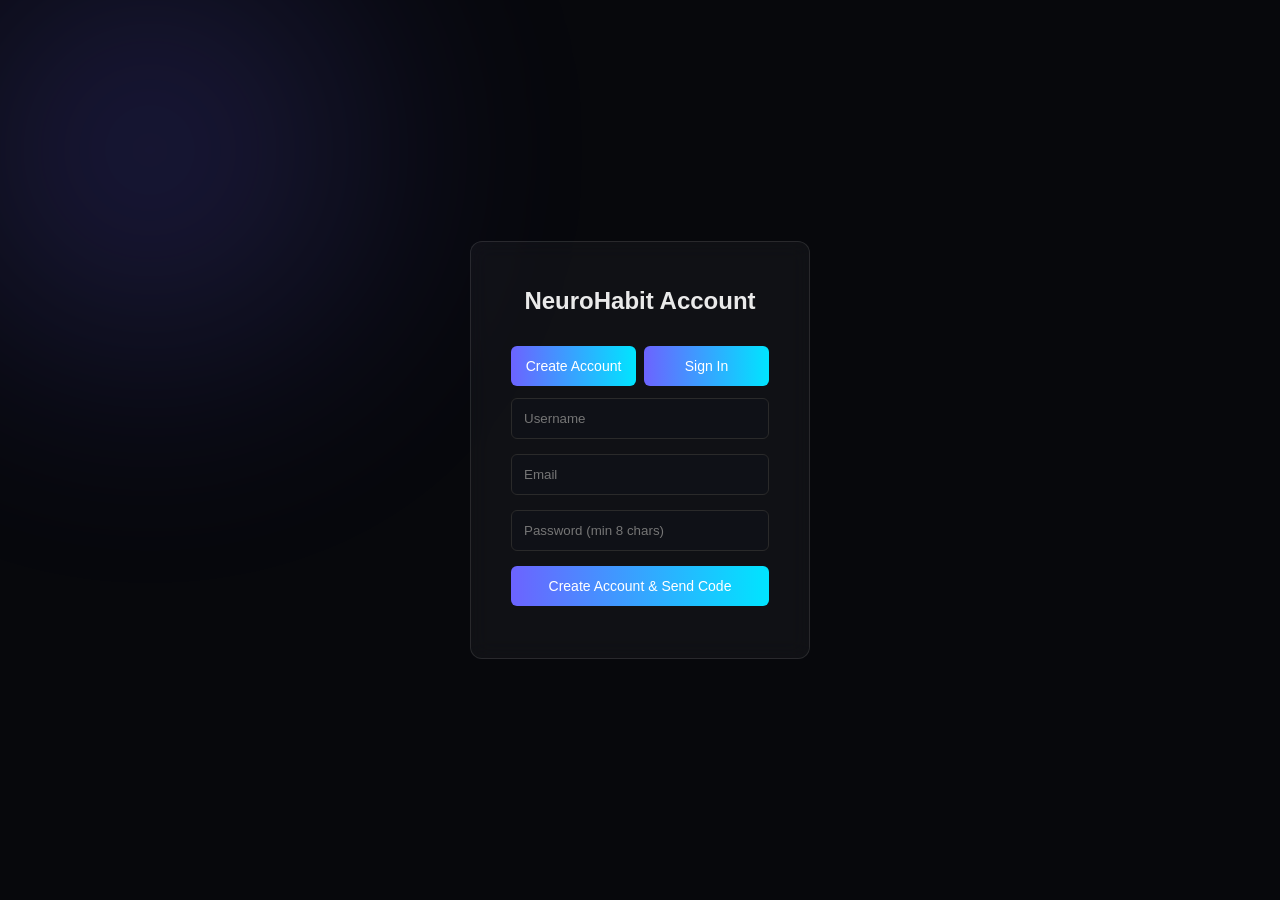
<file: 1login.html>
﻿<!DOCTYPE html>
<html lang="en">
<head>
<meta charset="UTF-8">
<meta name="viewport" content="width=device-width, initial-scale=1.0">
<title>Login | NeuroHabit</title>
<link rel="stylesheet" href="style.css">
</head>
<body>
<div class="glow"></div>

<div class="auth-wrapper">
  <div class="auth-card">
    <h2>NeuroHabit Account</h2>

    <div style="display:flex;gap:8px;margin-bottom:12px;">
      <button id="signupTab" type="button" onclick="showSignup()" style="flex:1;">Create Account</button>
      <button id="signinTab" type="button" onclick="showSignin()" style="flex:1;">Sign In</button>
    </div>

    <div id="signupSection">
      <input id="signupUsername" type="text" placeholder="Username" autocomplete="nickname" maxlength="32">
      <input id="signupEmail" type="email" placeholder="Email" autocomplete="email">
      <input id="signupPassword" type="password" placeholder="Password (min 8 chars)" autocomplete="new-password">
      <button onclick="registerAccount()">Create Account & Send Code</button>

      <div id="verifySection" style="display:none; margin-top:12px;">
        <input id="codeInput" type="text" placeholder="Enter 6-digit code" maxlength="6">
        <button onclick="verifySignupCode()">Verify Email</button>
      </div>
    </div>

    <div id="signinSection" style="display:none;">
      <input id="signinEmail" type="email" placeholder="Email" autocomplete="email">
      <input id="signinPassword" type="password" placeholder="Password" autocomplete="current-password">
      <button onclick="signIn()">Sign In</button>
    </div>

    <p id="statusMsg" style="margin-top:12px;color:#9a9a9a;font-size:13px;"></p>
  </div>
</div>

<script>
let pendingEmail = "";

function showSignup() {
  document.getElementById('signupSection').style.display = 'block';
  document.getElementById('signinSection').style.display = 'none';
}

function showSignin() {
  document.getElementById('signupSection').style.display = 'none';
  document.getElementById('signinSection').style.display = 'block';
}

async function registerAccount() {
  const username = document.getElementById('signupUsername').value.trim();
  const email = document.getElementById('signupEmail').value.trim();
  const password = document.getElementById('signupPassword').value;
  const status = document.getElementById('statusMsg');

  if (!username || !email || !password) {
    status.textContent = 'Enter username, email, and password.';
    return;
  }

  status.textContent = 'Creating account and sending code...';

  try {
    const res = await fetch('/api/auth/register', {
      method: 'POST',
      headers: { 'Content-Type': 'application/json' },
      body: JSON.stringify({ username, email, password })
    });
    const data = await res.json();
    if (!res.ok) {
      status.textContent = data.error || 'Could not create account.';
      return;
    }

    pendingEmail = email;
    document.getElementById('verifySection').style.display = 'block';
    status.textContent = 'Code sent successfully. Enter it below to verify your email.';
  } catch (err) {
    status.textContent = 'Network error while sending code.';
  }
}

async function verifySignupCode() {
  const code = document.getElementById('codeInput').value.trim();
  const status = document.getElementById('statusMsg');

  if (!pendingEmail || !code) {
    status.textContent = 'Enter the verification code sent to your email.';
    return;
  }

  status.textContent = 'Verifying...';

  try {
    const res = await fetch('/api/auth/verify-code', {
      method: 'POST',
      headers: { 'Content-Type': 'application/json' },
      body: JSON.stringify({ email: pendingEmail, code })
    });
    const data = await res.json();
    if (!res.ok) {
      status.textContent = data.error || 'Verification failed.';
      return;
    }

    status.textContent = 'Verified. Redirecting...';
    window.location.href = 'dashboard.html';
  } catch (err) {
    status.textContent = 'Network error while verifying.';
  }
}

async function signIn() {
  const email = document.getElementById('signinEmail').value.trim();
  const password = document.getElementById('signinPassword').value;
  const status = document.getElementById('statusMsg');

  if (!email || !password) {
    status.textContent = 'Enter both email and password.';
    return;
  }

  status.textContent = 'Signing in...';

  try {
    const res = await fetch('/api/auth/login', {
      method: 'POST',
      headers: { 'Content-Type': 'application/json' },
      body: JSON.stringify({ email, password })
    });
    const data = await res.json();
    if (!res.ok) {
      status.textContent = data.error || 'Sign in failed.';
      return;
    }

    status.textContent = 'Signed in. Redirecting...';
    window.location.href = 'dashboard.html';
  } catch (err) {
    status.textContent = 'Network error while signing in.';
  }
}
</script>

</body>
</html>
</file>
<file: style.css>
* {
  margin: 0;
  padding: 0;
  box-sizing: border-box;
}

body {
  font-family: 'Sora', sans-serif;
  background: #07080c;
  color: #eaeaea;
  line-height: 1.6;
  overflow-x: hidden;
}

/*Glowing Gackground*/

.glow {
  position: fixed;
  width: 600px;
  height: 600px;
  background: radial-gradient(circle, #6c63ff, transparent 70%);
  top: -150px;
  left: -150px;
  filter: blur(120px);
  opacity: 0.3;
  z-index: -1;
}

.glow-right {
  background: radial-gradient(circle, #00e5ff, transparent 70%);
  top: auto;
  left: auto;
  bottom: -200px;
  right: -150px;
  opacity: 0.15;
}

/*Header*/

header {
  display: flex;
  justify-content: space-between;
  align-items: center;
  padding: 28px 80px;
  position: sticky;
  top: 0;
  z-index: 100;
  background: rgba(7, 8, 12, 0.85);
  backdrop-filter: blur(16px);
  border-bottom: 1px solid rgba(255, 255, 255, 0.05);
}

.logo {
  font-family: 'DM Mono', monospace;
  font-weight: 500;
  letter-spacing: 2px;
  font-size: 14px;
  text-transform: uppercase;
  background: linear-gradient(90deg, #6c63ff, #00e5ff);
  -webkit-background-clip: text;
  -webkit-text-fill-color: transparent;
}

nav a {
  margin-left: 28px;
  text-decoration: none;
  color: #9a9a9a;
  font-size: 13px;
  transition: 0.2s;
  letter-spacing: 0.3px;
}

nav a:hover {
  color: white;
}

/*Hero Component*/

.hero {
  text-align: center;
  margin-top: 120px;
  max-width: 680px;
  margin-left: auto;
  margin-right: auto;
  padding: 0 20px;
}

.hero-tag {
  display: inline-block;
  font-family: 'DM Mono', monospace;
  font-size: 10px;
  letter-spacing: 2.5px;
  text-transform: uppercase;
  color: #6c63ff;
  background: rgba(108, 99, 255, 0.1);
  border: 1px solid rgba(108, 99, 255, 0.25);
  padding: 5px 14px;
  border-radius: 20px;
  margin-bottom: 22px;
}

.hero h1 {
  font-size: 54px;
  font-weight: 500;
  margin-bottom: 18px;
  line-height: 1.15;
}

.hero span {
  background: linear-gradient(90deg, #6c63ff, #00e5ff);
  -webkit-background-clip: text;
  -webkit-text-fill-color: transparent;
}

.hero p {
  color: #9c9c9c;
  font-size: 16px;
  max-width: 500px;
  margin: 0 auto;
}

/*CTA Button*/

.cta {
  margin-top: 36px;
  padding: 13px 34px;
  border-radius: 8px;
  border: none;
  font-size: 14px;
  font-family: 'Sora', sans-serif;
  font-weight: 500;
  cursor: pointer;
  background: linear-gradient(90deg, #6c63ff, #00e5ff);
  color: white;
  letter-spacing: 0.3px;
  transition: 0.25s;
}

.cta:hover {
  transform: translateY(-2px);
  box-shadow: 0 10px 30px rgba(108, 99, 255, 0.4);
}

/*Featers*/

.features {
  display: flex;
  justify-content: center;
  gap: 24px;
  margin-top: 120px;
  padding: 0 80px;
  flex-wrap: wrap;
}

.feature {
  max-width: 260px;
  padding: 28px;
  background: rgba(255, 255, 255, 0.03);
  border: 1px solid rgba(255, 255, 255, 0.08);
  border-radius: 12px;
  backdrop-filter: blur(6px);
  transition: 0.25s;
}

.feature:hover {
  transform: translateY(-6px);
  border-color: #6c63ff;
  box-shadow: 0 0 30px rgba(108, 99, 255, 0.1);
}

.feature-icon {
  font-size: 22px;
  margin-bottom: 14px;
  background: linear-gradient(90deg, #6c63ff, #00e5ff);
  -webkit-background-clip: text;
  -webkit-text-fill-color: transparent;
}

.feature h3 {
  margin-bottom: 10px;
  font-weight: 500;
  font-size: 15px;
}

.feature p {
  font-size: 13px;
  color: #8a8a8a;
  line-height: 1.6;
}

/*Shared Selection Styles*/

.section-tag {
  display: inline-block;
  font-family: 'DM Mono', monospace;
  font-size: 10px;
  letter-spacing: 2.5px;
  text-transform: uppercase;
  color: #00e5ff;
  background: rgba(0, 229, 255, 0.08);
  border: 1px solid rgba(0, 229, 255, 0.2);
  padding: 5px 14px;
  border-radius: 20px;
  margin-bottom: 24px;
}

.section-heading {
  font-size: 38px;
  font-weight: 500;
  margin-bottom: 14px;
  line-height: 1.2;
}

.section-heading span {
  background: linear-gradient(90deg, #6c63ff, #00e5ff);
  -webkit-background-clip: text;
  -webkit-text-fill-color: transparent;
}

.section-sub {
  color: #8a8a8a;
  font-size: 15px;
  max-width: 560px;
  line-height: 1.65;
  margin-bottom: 56px;
}

/*About Section*/

.about-section {
  margin-top: 160px;
  padding: 0 80px;
}

.about-grid {
  display: grid;
  grid-template-columns: 1fr 1fr;
  gap: 64px;
  align-items: start;
  margin-top: 8px;
}

.about-text h2 {
  font-size: 36px;
  font-weight: 500;
  margin-bottom: 22px;
  line-height: 1.2;
}

.about-text h2 span {
  background: linear-gradient(90deg, #6c63ff, #00e5ff);
  -webkit-background-clip: text;
  -webkit-text-fill-color: transparent;
}

.about-text p {
  font-size: 14px;
  color: #9a9a9a;
  line-height: 1.75;
  margin-bottom: 16px;
}

.about-text p strong {
  color: #eaeaea;
  font-weight: 500;
}

.about-stats {
  display: grid;
  grid-template-columns: 1fr 1fr;
  gap: 16px;
}

.stat-card {
  padding: 28px 20px;
  background: rgba(255, 255, 255, 0.03);
  border: 1px solid rgba(255, 255, 255, 0.07);
  border-radius: 12px;
  text-align: center;
  transition: 0.25s;
}

.stat-card:hover {
  border-color: rgba(108, 99, 255, 0.4);
  background: rgba(108, 99, 255, 0.05);
  transform: translateY(-4px);
}

.stat-number {
  font-family: 'DM Mono', monospace;
  font-size: 32px;
  font-weight: 500;
  background: linear-gradient(90deg, #6c63ff, #00e5ff);
  -webkit-background-clip: text;
  -webkit-text-fill-color: transparent;
  margin-bottom: 6px;
}

.stat-label {
  font-size: 11px;
  color: #666;
  letter-spacing: 0.5px;
  text-transform: uppercase;
}

/*Solution Section*/

.solution-section {
  margin-top: 160px;
  padding: 0 80px;
}

.steps-grid {
  display: flex;
  align-items: flex-start;
  gap: 0;
  margin-bottom: 48px;
}

.step-card {
  flex: 1;
  padding: 28px 24px;
  background: rgba(255, 255, 255, 0.03);
  border: 1px solid rgba(255, 255, 255, 0.07);
  border-radius: 12px;
  transition: 0.25s;
}

.step-card:hover {
  border-color: rgba(108, 99, 255, 0.35);
  background: rgba(108, 99, 255, 0.04);
  transform: translateY(-4px);
}

.step-num {
  font-family: 'DM Mono', monospace;
  font-size: 11px;
  color: #6c63ff;
  background: rgba(108, 99, 255, 0.1);
  border: 1px solid rgba(108, 99, 255, 0.2);
  display: inline-block;
  padding: 3px 10px;
  border-radius: 20px;
  margin-bottom: 14px;
  letter-spacing: 1px;
}

.step-card h3 {
  font-size: 15px;
  font-weight: 500;
  margin-bottom: 10px;
}

.step-card p {
  font-size: 13px;
  color: #8a8a8a;
  line-height: 1.65;
}

.step-connector {
  color: rgba(108, 99, 255, 0.3);
  font-size: 20px;
  padding: 0 8px;
  margin-top: 36px;
  flex-shrink: 0;
  letter-spacing: -4px;
}

.problem-callout {
  display: flex;
  align-items: flex-start;
  gap: 18px;
  padding: 24px 28px;
  background: rgba(108, 99, 255, 0.06);
  border: 1px solid rgba(108, 99, 255, 0.2);
  border-radius: 12px;
  font-size: 14px;
  color: #aaaacc;
  line-height: 1.65;
}

.callout-icon {
  font-size: 20px;
  flex-shrink: 0;
  margin-top: 1px;
}

.problem-callout strong {
  color: #eaeaea;
  font-weight: 500;
}

/*Creaters*/

.creators-section {
  margin-top: 160px;
  padding: 0 80px;
  text-align: center;
}

.creators-section .section-heading,
.creators-section .section-sub {
  margin-left: auto;
  margin-right: auto;
}

.creators-grid {
  display: flex;
  justify-content: center;
  gap: 24px;
  flex-wrap: wrap;
  margin-top: 8px;
}

.creator-card {
  width: 280px;
  padding: 32px 24px;
  background: rgba(255, 255, 255, 0.03);
  border: 1px solid rgba(255, 255, 255, 0.07);
  border-radius: 14px;
  text-align: center;
  transition: 0.25s;
}

.creator-card:hover {
  border-color: rgba(108, 99, 255, 0.4);
  transform: translateY(-6px);
  box-shadow: 0 20px 40px rgba(108, 99, 255, 0.08);
}

.creator-avatar {
  width: 64px;
  height: 64px;
  border-radius: 50%;
  background: linear-gradient(135deg, #6c63ff, #00e5ff);
  display: flex;
  align-items: center;
  justify-content: center;
  margin: 0 auto 18px;
  font-size: 22px;
  color: white;
  font-weight: 500;
}

.creator-name {
  font-size: 15px;
  font-weight: 500;
  margin-bottom: 4px;
}

.creator-role {
  font-family: 'DM Mono', monospace;
  font-size: 10px;
  letter-spacing: 1.5px;
  text-transform: uppercase;
  color: #6c63ff;
  margin-bottom: 14px;
}

.creator-bio {
  font-size: 13px;
  color: #7a7a9a;
  line-height: 1.65;
}

/*CTA Baner*/

.cta-banner {
  margin-top: 160px;
  text-align: center;
  padding: 80px 40px;
  background: rgba(108, 99, 255, 0.05);
  border-top: 1px solid rgba(108, 99, 255, 0.15);
  border-bottom: 1px solid rgba(108, 99, 255, 0.15);
}

.cta-banner h2 {
  font-size: 36px;
  font-weight: 500;
  margin-bottom: 12px;
}

.cta-banner p {
  color: #8a8a8a;
  font-size: 15px;
  margin-bottom: 4px;
}

/*Footer*/

footer {
  margin-top: 0;
  text-align: center;
  padding: 48px 40px;
  color: #444;
  font-size: 13px;
}

.footer-logo {
  font-family: 'DM Mono', monospace;
  font-size: 13px;
  letter-spacing: 2px;
  text-transform: uppercase;
  background: linear-gradient(90deg, #6c63ff, #00e5ff);
  -webkit-background-clip: text;
  -webkit-text-fill-color: transparent;
  margin-bottom: 10px;
}

/* ===================== LOGIN PAGE ===================== */

.auth-wrapper {
  height: 100vh;
  display: flex;
  align-items: center;
  justify-content: center;
}

.auth-card {
  width: 340px;
  padding: 40px;
  background: rgba(255, 255, 255, 0.04);
  border: 1px solid rgba(255, 255, 255, 0.1);
  border-radius: 12px;
  backdrop-filter: blur(10px);
  text-align: center;
}

.auth-card h2 {
  margin-bottom: 25px;
}

.auth-card input {
  width: 100%;
  padding: 12px;
  margin-bottom: 15px;
  background: #0f1117;
  border: 1px solid #2a2a2a;
  border-radius: 6px;
  color: white;
  font-family: 'Sora', sans-serif;
  outline: none;
  transition: border-color 0.2s;
}

.auth-card input:focus {
  border-color: #6c63ff;
}

.auth-card button {
  width: 100%;
  padding: 12px;
  border: none;
  border-radius: 6px;
  background: linear-gradient(90deg, #6c63ff, #00e5ff);
  color: white;
  cursor: pointer;
  font-family: 'Sora', sans-serif;
  font-size: 14px;
  font-weight: 500;
  transition: 0.2s;
}

.auth-card button:hover {
  opacity: 0.88;
  transform: translateY(-1px);
}

/* ===================== DASHBOARD ===================== */

:root {
  --bg: #07080c;
  --surface: rgba(255, 255, 255, 0.03);
  --border: rgba(255, 255, 255, 0.07);
  --border-hover: rgba(108, 99, 255, 0.5);
  --accent: #6c63ff;
  --accent2: #00e5ff;
  --accent3: #ff6b9d;
  --text: #eaeaea;
  --muted: #555870;
  --muted2: #8a8aaa;
  --green: #00ffaa;
  --yellow: #ffd166;
  --grad: linear-gradient(135deg, #6c63ff, #00e5ff);
}

.dashboard-header {
  display: flex;
  justify-content: space-between;
  align-items: center;
  padding: 30px 80px;
}

.dashboard {
  max-width: 700px;
  margin: auto;
  margin-top: 100px;
  text-align: center;
}

.dashboard h1 {
  margin-bottom: 30px;
}

.add-habit {
  display: flex;
  justify-content: center;
  gap: 10px;
  margin-bottom: 40px;
}

.add-habit input {
  padding: 12px;
  width: 260px;
  background: #0f1117;
  border: 1px solid #2a2a2a;
  border-radius: 6px;
  color: white;
  font-family: 'Sora', sans-serif;
}

.add-habit button {
  padding: 12px 22px;
  border: none;
  border-radius: 6px;
  background: linear-gradient(90deg, #6c63ff, #00e5ff);
  color: white;
  cursor: pointer;
}

#habitList {
  list-style: none;
  padding: 0;
}

.habit-item {
  display: flex;
  justify-content: space-between;
  align-items: center;
  padding: 16px;
  margin-top: 12px;
  background: rgba(255, 255, 255, 0.04);
  border: 1px solid rgba(255, 255, 255, 0.08);
  border-radius: 10px;
}

.habit-item button {
  border: none;
  background: #1f2330;
  color: white;
  padding: 6px 10px;
  border-radius: 6px;
  cursor: pointer;
}

.complete {
  text-decoration: line-through;
  opacity: 0.5;
}

/* ===================== DASHBOARD (NEW) ===================== */

.app {
  position: relative;
  z-index: 1;
  display: grid;
  grid-template-rows: auto 1fr;
  min-height: 100vh;
}

.bg-orb {
  position: fixed;
  border-radius: 50%;
  filter: blur(120px);
  opacity: 0.18;
  pointer-events: none;
  z-index: 0;
}
.bg-orb-1 { width:700px; height:700px; background:#6c63ff; top:-200px; left:-200px; }
.bg-orb-2 { width:500px; height:500px; background:#00e5ff; bottom:-150px; right:-100px; }
.bg-orb-3 { width:300px; height:300px; background:#ff6b9d; top:40%; left:45%; opacity:0.08; }

.noise {
  position: fixed;
  inset: 0;
  background-image: url("data:image/svg+xml,%3Csvg viewBox='0 0 256 256' xmlns='http://www.w3.org/2000/svg'%3E%3Cfilter id='noise'%3E%3CfeTurbulence type='fractalNoise' baseFrequency='0.9' numOctaves='4' stitchTiles='stitch'/%3E%3C/filter%3E%3Crect width='100%25' height='100%25' filter='url(%23noise)' opacity='0.04'/%3E%3C/svg%3E");
  pointer-events: none;
  z-index: 0;
  opacity: 0.4;
}

/* Header (dashboard version) */
.header {
  display: flex;
  align-items: center;
  justify-content: space-between;
  padding: 22px 40px;
  border-bottom: 1px solid var(--border);
  background: rgba(7,8,12,0.8);
  backdrop-filter: blur(20px);
  position: sticky;
  top: 0;
  z-index: 100;
}

.header-center { text-align: center; }
.header-title { font-size:13px; font-weight:600; letter-spacing:1px; text-transform:uppercase; color:var(--text); }
.header-date { font-size:11px; color:var(--muted2); font-family:'DM Mono',monospace; margin-top:2px; }

.add-habit-btn {
  display: flex;
  align-items: center;
  gap: 8px;
  padding: 10px 20px;
  border: 1px solid var(--border-hover);
  border-radius: 8px;
  background: rgba(108,99,255,0.1);
  color: var(--text);
  font-family: 'Outfit', sans-serif;
  font-size: 13px;
  font-weight: 500;
  cursor: pointer;
  transition: all 0.2s;
  letter-spacing: 0.5px;
}
.add-habit-btn:hover {
  background: rgba(108,99,255,0.22);
  border-color: var(--accent);
  box-shadow: 0 0 20px rgba(108,99,255,0.2);
  transform: translateY(-1px);
}
.add-habit-btn .plus { font-size:18px; line-height:1; color:var(--accent2); }

/* Main 3-column grid */
.main-grid {
  display: grid;
  grid-template-columns: 260px 1fr 300px;
  gap: 0;
  min-height: calc(100vh - 69px);
}

/* Panel base */
.panel {
  padding: 28px 24px;
  border-right: 1px solid var(--border);
  overflow-y: auto;
}
.panel:last-child { border-right: none; }

.panel-label {
  font-family: 'DM Mono', monospace;
  font-size: 10px;
  letter-spacing: 2.5px;
  text-transform: uppercase;
  color: var(--muted);
  margin-bottom: 20px;
  padding-bottom: 12px;
  border-bottom: 1px solid var(--border);
  display: flex;
  align-items: center;
  justify-content: space-between;
}

/* Progress panel */
.today-progress-label { font-size:12px; color:var(--muted2); margin-bottom:10px; font-weight:500; }

.progress-bar-wrap {
  background: rgba(255,255,255,0.05);
  border-radius: 4px;
  height: 8px;
  margin-bottom: 6px;
  overflow: hidden;
  border: 1px solid var(--border);
}
.progress-bar-fill {
  height: 100%;
  border-radius: 4px;
  background: var(--grad);
  transition: width 0.6s cubic-bezier(0.4,0,0.2,1);
  position: relative;
}
.progress-bar-fill::after {
  content: '';
  position: absolute;
  right: 0; top: 0; bottom: 0;
  width: 4px;
  background: white;
  border-radius: 4px;
  box-shadow: 0 0 8px white;
  opacity: 0.8;
}
.progress-pct {
  font-family: 'DM Mono', monospace;
  font-size: 11px;
  color: var(--muted2);
  text-align: right;
  margin-bottom: 20px;
}

.habit-group-label {
  font-size: 11px;
  font-weight: 600;
  letter-spacing: 1px;
  text-transform: uppercase;
  color: var(--muted);
  margin-bottom: 8px;
  margin-top: 16px;
}

.mini-habit-list { list-style: none; display: flex; flex-direction: column; gap: 4px; }
.mini-habit {
  display: flex;
  align-items: center;
  gap: 8px;
  font-size: 13px;
  color: var(--muted2);
  padding: 6px 8px;
  border-radius: 6px;
  transition: background 0.15s;
}
.mini-habit:hover { background: var(--surface); }
.mini-dot { width:6px; height:6px; border-radius:50%; flex-shrink:0; }
.dot-done  { background: var(--green);  box-shadow: 0 0 6px var(--green); }
.dot-pending { background: var(--muted); }
.dot-dynamic { background: var(--yellow); box-shadow: 0 0 6px var(--yellow); }

/* Habit count badge */
.habit-count {
  font-family: 'DM Mono', monospace;
  font-size: 10px;
  color: var(--accent2);
  background: rgba(0,229,255,0.08);
  padding: 2px 8px;
  border-radius: 20px;
  border: 1px solid rgba(0,229,255,0.15);
}

/* Form inputs shared */
.form-input {
  flex: 1;
  padding: 10px 14px;
  background: rgba(255,255,255,0.04);
  border: 1px solid var(--border);
  border-radius: 7px;
  color: var(--text);
  font-family: 'Outfit', sans-serif;
  font-size: 13px;
  outline: none;
  transition: border-color 0.2s;
}
.form-input:focus { border-color: var(--accent); }
.form-input::placeholder { color: var(--muted); }

.form-select {
  padding: 10px 14px;
  background: rgba(255,255,255,0.04);
  border: 1px solid var(--border);
  border-radius: 7px;
  color: var(--text);
  font-family: 'Outfit', sans-serif;
  font-size: 13px;
  outline: none;
  cursor: pointer;
  min-width: 110px;
}

.btn-primary {
  padding: 8px 18px;
  border: none;
  border-radius: 6px;
  background: var(--grad);
  color: white;
  font-family: 'Outfit', sans-serif;
  font-size: 12px;
  font-weight: 600;
  cursor: pointer;
  transition: all 0.2s;
  letter-spacing: 0.5px;
}
.btn-primary:hover { opacity: 0.85; transform: translateY(-1px); }

.btn-ghost {
  padding: 8px 14px;
  border: 1px solid var(--border);
  border-radius: 6px;
  background: transparent;
  color: var(--muted2);
  font-family: 'Outfit', sans-serif;
  font-size: 12px;
  cursor: pointer;
  transition: all 0.2s;
}
.btn-ghost:hover { border-color: var(--muted2); color: var(--text); }

/* Habit list */
#habitList { list-style: none; display: flex; flex-direction: column; gap: 10px; }

.habit-item {
  display: flex;
  align-items: center;
  gap: 12px;
  padding: 14px 16px;
  background: var(--surface);
  border: 1px solid var(--border);
  border-radius: 10px;
  transition: all 0.2s;
  animation: fadeIn 0.25s ease;
  cursor: default;
}
@keyframes fadeIn {
  from { opacity:0; transform:translateY(6px); }
  to   { opacity:1; transform:translateY(0); }
}
.habit-item:hover { border-color: rgba(108,99,255,0.3); background: rgba(108,99,255,0.04); }

.habit-check {
  width: 20px; height: 20px;
  border-radius: 5px;
  border: 1.5px solid var(--muted);
  display: flex; align-items: center; justify-content: center;
  cursor: pointer;
  flex-shrink: 0;
  transition: all 0.2s;
  font-size: 11px;
}
.habit-check:hover { border-color: var(--accent); }
.habit-check.done {
  background: var(--green);
  border-color: var(--green);
  color: #07080c;
  box-shadow: 0 0 10px rgba(0,255,170,0.3);
}

.habit-info { flex: 1; min-width: 0; }
.habit-name { font-size:14px; font-weight:500; white-space:nowrap; overflow:hidden; text-overflow:ellipsis; transition: opacity 0.2s, text-decoration 0.2s; }
.habit-name.done { opacity:0.35; text-decoration:line-through; }

.habit-meta { display:flex; align-items:center; gap:8px; margin-top:3px; }
.streak-badge {
  display: flex; align-items: center; gap: 3px;
  font-family: 'DM Mono', monospace;
  font-size: 10px;
  color: var(--yellow);
  background: rgba(255,209,102,0.08);
  padding: 2px 7px;
  border-radius: 20px;
  border: 1px solid rgba(255,209,102,0.15);
}
.type-badge { font-family:'DM Mono',monospace; font-size:9px; letter-spacing:1px; text-transform:uppercase; padding:2px 7px; border-radius:20px; }
.type-static  { color:var(--accent);  background:rgba(108,99,255,0.08); border:1px solid rgba(108,99,255,0.15); }
.type-dynamic { color:var(--accent2); background:rgba(0,229,255,0.08);  border:1px solid rgba(0,229,255,0.15); }

/* Dynamic controls */
.dynamic-controls { display:flex; align-items:center; gap:8px; flex-shrink:0; }
.dynamic-input {
  width: 52px; padding: 5px 8px;
  background: rgba(255,255,255,0.04);
  border: 1px solid var(--border);
  border-radius: 5px;
  color: var(--text);
  font-family: 'DM Mono', monospace;
  font-size: 12px;
  outline: none;
  text-align: center;
  transition: border-color 0.2s;
}
.dynamic-input:focus { border-color: var(--accent2); }
.dynamic-target { font-family:'DM Mono',monospace; font-size:11px; color:var(--muted); white-space:nowrap; }
.mini-progress { width:60px; height:4px; background:rgba(255,255,255,0.06); border-radius:2px; overflow:hidden; }
.mini-progress-fill { height:100%; border-radius:2px; background:linear-gradient(90deg,var(--accent),var(--accent2)); transition:width 0.4s ease; }

/* Delete button */
.delete-btn {
  width:24px; height:24px; border-radius:5px; border:none;
  background:transparent; color:var(--muted);
  cursor:pointer; display:flex; align-items:center; justify-content:center;
  font-size:14px; transition:all 0.15s; opacity:0; flex-shrink:0;
}
.habit-item:hover .delete-btn { opacity:1; }
.delete-btn:hover { background:rgba(255,107,157,0.15); color:var(--accent3); }

/* Empty state */
.empty-state { text-align:center; padding:60px 20px; color:var(--muted); }
.empty-icon { font-size:36px; margin-bottom:12px; opacity:0.4; }
.empty-state p { font-size:13px; line-height:1.6; }

/* AI Insights panel */
.insights-list { display:flex; flex-direction:column; gap:10px; margin-bottom:20px; }
.insight-card {
  padding: 14px;
  background: var(--surface);
  border: 1px solid var(--border);
  border-radius: 10px;
  font-size: 13px;
  line-height: 1.55;
  color: var(--muted2);
  position: relative;
  transition: border-color 0.2s;
}
.insight-card::before {
  content: '';
  position: absolute;
  left:0; top:0; bottom:0;
  width: 2px;
  border-radius: 2px 0 0 2px;
}
.insight-card:nth-child(1)::before { background: var(--accent); }
.insight-card:nth-child(2)::before { background: var(--accent2); }
.insight-card:nth-child(3)::before { background: var(--accent3); }
.insight-card:hover { border-color: rgba(108,99,255,0.3); }

.insight-quote {
  font-family: 'DM Mono', monospace;
  font-size: 10px;
  color: var(--muted);
  margin-bottom: 5px;
  letter-spacing: 1px;
  text-transform: uppercase;
}

.ask-insight-btn {
  width: 100%;
  display: flex; align-items: center; justify-content: space-between;
  padding: 12px 16px;
  border: 1px solid var(--border-hover);
  border-radius: 10px;
  background: rgba(108,99,255,0.06);
  color: var(--muted2);
  font-family: 'Outfit', sans-serif;
  font-size: 13px;
  cursor: pointer;
  transition: all 0.2s;
}
.ask-insight-btn:hover {
  background: rgba(108,99,255,0.12);
  color: var(--text);
  box-shadow: 0 0 20px rgba(108,99,255,0.15);
}
.ask-icons { display:flex; align-items:center; gap:6px; font-size:14px; }

/* Heatmap */
.heatmap-section {
  grid-column: 1 / -1;
  padding: 28px 40px;
  border-top: 1px solid var(--border);
}
.heatmap-label {
  font-family: 'DM Mono', monospace;
  font-size: 10px;
  letter-spacing: 2.5px;
  text-transform: uppercase;
  color: var(--muted);
  margin-bottom: 20px;
  padding-bottom: 12px;
  border-bottom: 1px solid var(--border);
}
.heatmap-grid { display:grid; grid-template-columns:repeat(7,1fr); gap:10px; }
.heatmap-day { display:flex; flex-direction:column; gap:8px; }
.heatmap-day-name { font-family:'DM Mono',monospace; font-size:10px; color:var(--muted); text-transform:uppercase; letter-spacing:1px; text-align:center; }
.heatmap-bar-wrap { background:rgba(255,255,255,0.04); border:1px solid var(--border); border-radius:4px; height:10px; overflow:hidden; }
.heatmap-bar-fill { height:100%; border-radius:4px; background:var(--grad); transition:width 0.8s cubic-bezier(0.4,0,0.2,1); }
.heatmap-pct { font-family:'DM Mono',monospace; font-size:10px; color:var(--muted2); text-align:center; }

/* Modal */
.modal-overlay {
  position: fixed; inset:0;
  background: rgba(7,8,12,0.85);
  backdrop-filter: blur(8px);
  z-index: 200;
  display: none;
  align-items: center;
  justify-content: center;
}
.modal-overlay.open { display:flex; }

.modal {
  width: 420px;
  padding: 32px;
  background: #0d0e16;
  border: 1px solid rgba(108,99,255,0.3);
  border-radius: 14px;
  box-shadow: 0 0 60px rgba(108,99,255,0.15);
  animation: modalIn 0.25s cubic-bezier(0.4,0,0.2,1);
}
@keyframes modalIn {
  from { opacity:0; transform:scale(0.95) translateY(10px); }
  to   { opacity:1; transform:scale(1) translateY(0); }
}
.modal h3 {
  font-size: 16px; font-weight: 600; margin-bottom: 20px;
  background: var(--grad);
  -webkit-background-clip: text;
  -webkit-text-fill-color: transparent;
}
.modal-form { display:flex; flex-direction:column; gap:12px; }
.modal-row { display:flex; gap:10px; }
.modal-label { font-size:11px; font-weight:600; letter-spacing:0.5px; color:var(--muted2); margin-bottom:5px; text-transform:uppercase; }
.modal-actions { display:flex; gap:10px; justify-content:flex-end; margin-top:8px; }

/* Scrollbar */
::-webkit-scrollbar { width:4px; }
::-webkit-scrollbar-track { background:transparent; }
::-webkit-scrollbar-thumb { background:var(--muted); border-radius:4px; }

@media (max-width: 1100px) {
  .main-grid { grid-template-columns: 220px 1fr 260px; }
}

/* ===================== RESPONSIVE ===================== */

@media (max-width: 900px) {
  header { padding: 22px 28px; }
  .hero h1 { font-size: 36px; }
  .about-grid { grid-template-columns: 1fr; gap: 40px; }
  .steps-grid { flex-direction: column; }
  .step-connector { display: none; }
  .about-section,
  .solution-section,
  .creators-section { padding: 0 28px; }
  .features { padding: 0 28px; gap: 16px; }
  .section-heading { font-size: 28px; }
}
</file>
